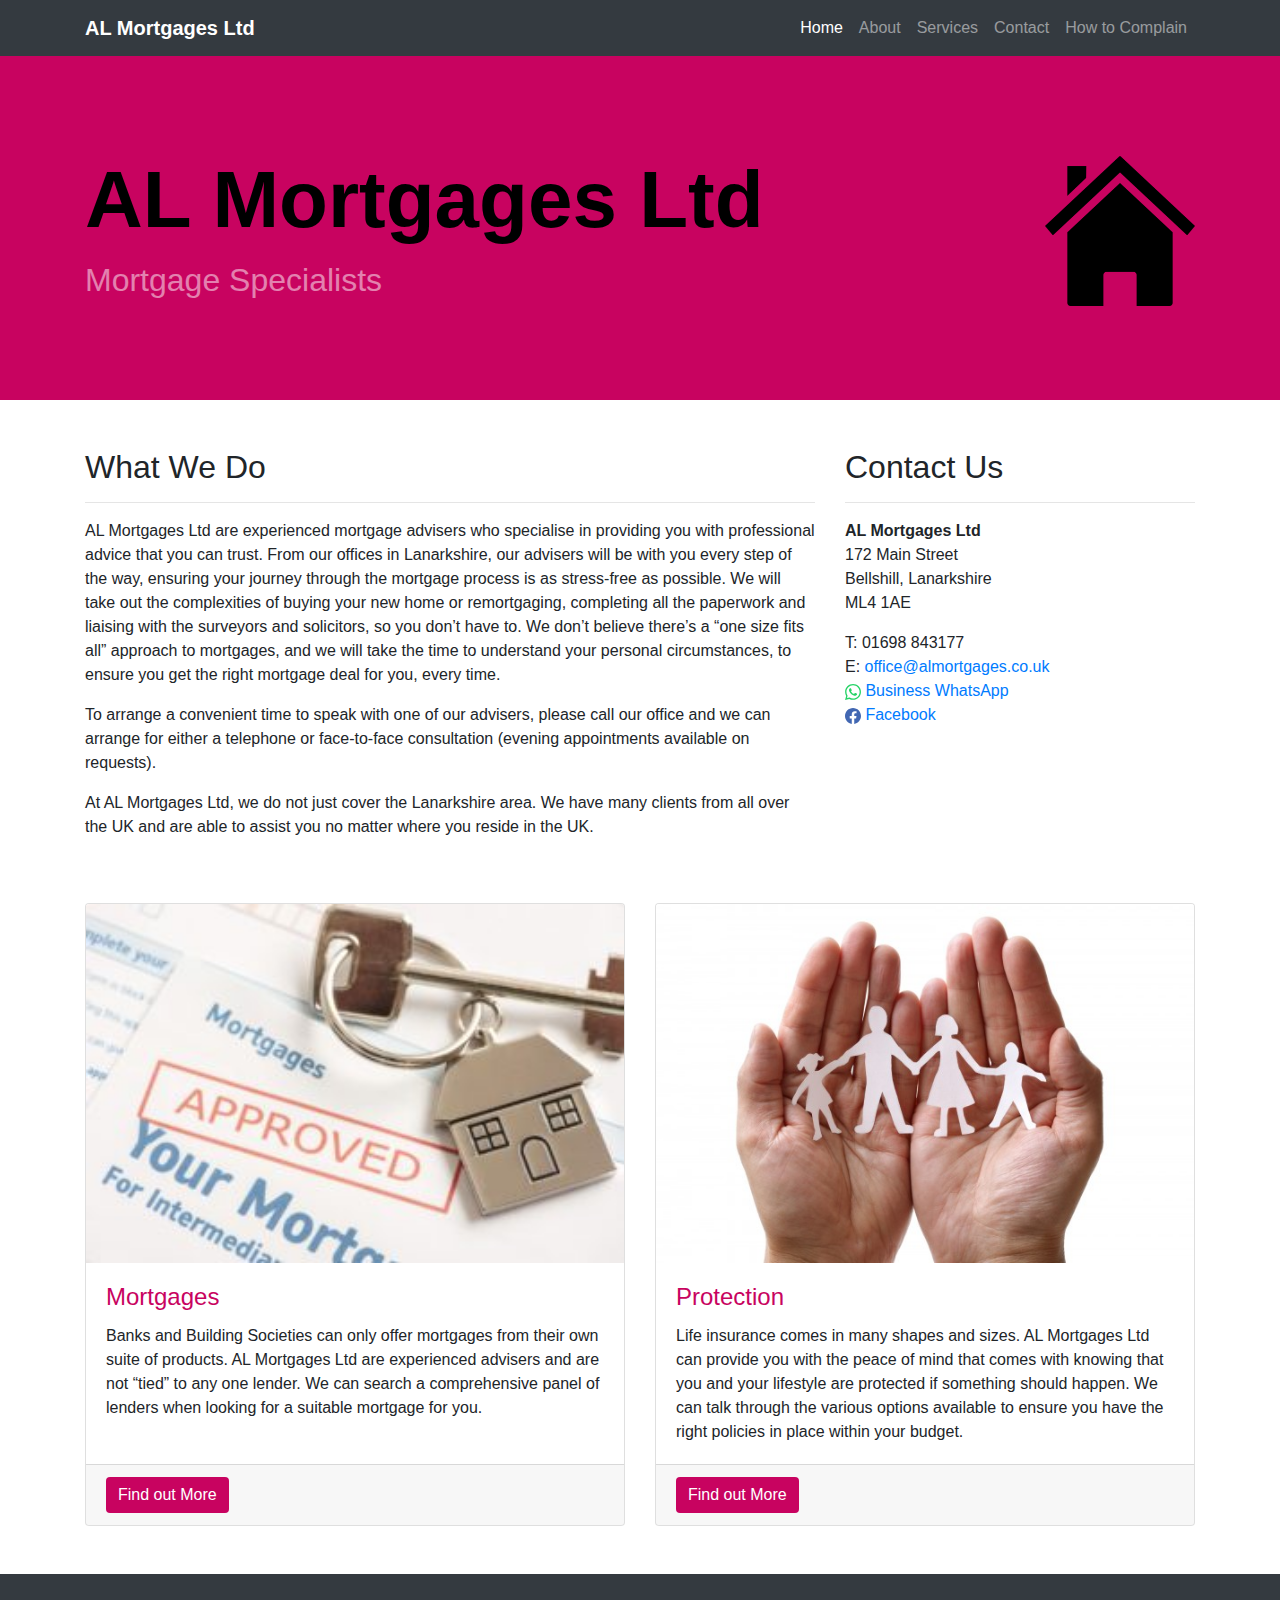
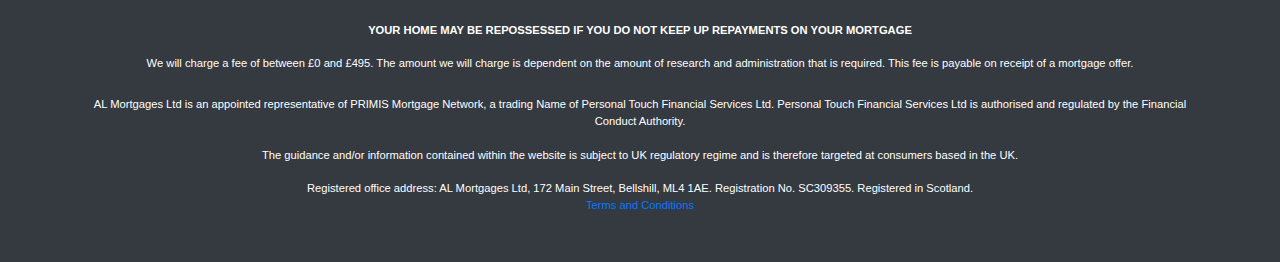
<file: index.html>
<!DOCTYPE html>
<html lang="en">

<head>

  <meta charset="utf-8">
  <meta name="viewport" content="width=device-width, initial-scale=1, shrink-to-fit=no">
  <meta name="description" content="">
  <meta name="author" content="">

  <title>AL Mortgages Ltd</title>
  <link rel="icon" href="img/icon.png">

  <!-- Bootstrap core CSS -->
  <link href="vendor/bootstrap/css/bootstrap.min.css" rel="stylesheet">

  <!-- Custom styles for this template -->
  <link href="css/business-frontpage.css" rel="stylesheet">

</head>

<body>

  <!-- Navigation -->
  <nav class="navbar navbar-expand-lg navbar-dark bg-dark fixed-top">
    <div class="container">
      <a class="navbar-brand" href="#"><strong>AL Mortgages Ltd</strong></a>
      <button class="navbar-toggler" type="button" data-toggle="collapse" data-target="#navbarResponsive" aria-controls="navbarResponsive" aria-expanded="false" aria-label="Toggle navigation">
        <span class="navbar-toggler-icon"></span>
      </button>
      <div class="collapse navbar-collapse" id="navbarResponsive">
        <ul class="navbar-nav ml-auto">
          <li class="nav-item active">
            <a class="nav-link" href="index.html">Home
              <span class="sr-only">(current)</span>
            </a>
          </li>
          <li class="nav-item">
            <a class="nav-link" href="about.html">About</a>
          </li>
          <li class="nav-item">
            <a class="nav-link" href="services.html">Services</a>
          </li>
          <li class="nav-item">
            <a class="nav-link" href="contact.html">Contact</a>
          </li>
          <li class="nav-item">
            <a class="nav-link" href="complaints.html">How to Complain</a>
          </li>
        </ul>
      </div>
    </div>
  </nav>

  <!-- Header -->
  
  <header class="topbox py-5 mb-5">
    <div class="container h-100">
      <div class="row h-100 align-items-center">
        <div class="col-lg-12">
          <h1 class="headerText text-white mt-5 mb-2"><strong>AL Mortgages Ltd</strong></h1><img style="width:150px;height:150px;float:right;display:inline-block;margin-top:-9%;" src="img/house.png">
          <p class="mb-5 text-white-50 sloganText">Mortgage Specialists</p>
        </div>
      </div>
    </div>
  </header>

  <!-- Page Content -->
  <div class="container">

    <div class="row">
      <div class="col-md-8 mb-5">
        <h2>What We Do</h2>
        <hr>
<p>AL Mortgages Ltd  are experienced mortgage advisers who specialise in providing you with professional advice that you can trust.  From our offices in Lanarkshire, our advisers will be with you every step of the way, ensuring your journey through the mortgage process is as stress-free as possible.   We will take out the complexities of buying your new home or remortgaging, completing all the paperwork and liaising with the surveyors and solicitors, so you don’t have to. We don’t believe there’s a “one size fits all” approach to mortgages, and we will take the time to understand your personal circumstances, to ensure you get the right mortgage deal for you, every time.</p>  

<p>To arrange a convenient time to speak with one of our advisers, please call our office and we can arrange for either a telephone or face-to-face consultation (evening appointments available on requests).</p>
<p>At AL Mortgages Ltd, we do not just cover the Lanarkshire area. We have many clients from all over the UK and are able to assist you no matter where you reside in the UK.</p>
      </div>
      <div class="col-md-4 mb-5">
        <h2>Contact Us</h2>
        <hr>
        <address>
          <strong>AL Mortgages Ltd</strong>
          <br>172 Main Street
          <br>Bellshill, Lanarkshire
		  <br>ML4 1AE
          <br>
        </address>
        <address>
          T:
          01698 843177
          <br>
          E:
          <a href="mailto:office@almortgages.co.uk">office@almortgages.co.uk</a>
          <br>
          <img src="whatsapp.svg" style="width:16px;"><a href="https://wa.me/message/6PUO74LZXXDQF1"> Business WhatsApp</a>
          <br>
          <img src="facebook.svg" style="width:16px;"><a href="https://www.facebook.com/ALMortgagesLtd/"> Facebook</a>
        </address>
      </div>
    </div>
    <!-- /.row -->

    <div class="row">
      <div class="col-md-6 mb-5">
        <div class="card h-100">
          <img class="card-img-top" src="img/mortgage.jpeg" alt="">
          <div class="card-body">
            <h4 class="card-title">Mortgages</h4>
            <p class="card-text">Banks and Building Societies can only offer mortgages from their own suite of products. AL Mortgages Ltd are experienced advisers and are not “tied” to any one lender. We can search a comprehensive panel of lenders when looking for a suitable mortgage for you.</p>
          </div>
          <div class="card-footer">
            <a href="services.html#mortgage" class="btn btn-primary">Find out More</a>
          </div>
        </div>
      </div>
      <div class="col-md-6 mb-5">
        <div class="card h-100">
          <img class="card-img-top" src="img/protection.jpg" alt="">
          <div class="card-body">
            <h4 class="card-title">Protection</h4>
            <p class="card-text">
			Life insurance comes in many shapes and sizes. AL Mortgages Ltd can provide you with the peace of mind that comes with knowing that you and your lifestyle are protected if something should happen.
			We can talk through the various options available to ensure you have the right policies in place within your budget.</p>
          </div>
          <div class="card-footer">
            <a href="services.html#protection" class="btn btn-primary">Find out More</a>
          </div>
        </div>
      </div>
    </div>
    <!-- /.row -->

  </div>
  <!-- /.container -->

  <!-- Footer -->
  <footer class="py-5 bg-dark">
    <div class="container">
      <!--<p class="m-0 text-center text-white">Copyright &copy; AL Mortgages Ltd 2019</p>-->
	  <p class="m-0 text-center text-white bottomText"><strong>YOUR HOME MAY BE REPOSSESSED IF YOU DO NOT KEEP UP REPAYMENTS ON YOUR MORTGAGE</strong><br>
<br>
We will charge a fee of between £0 and £495. The amount we will charge is dependent on the amount of research and administration that is required. This fee is payable on receipt of a mortgage offer.
<br></p>

<br>

	  <p class="m-0 text-center text-white bottomText">AL Mortgages Ltd is an appointed representative of PRIMIS Mortgage Network, a trading Name of Personal Touch Financial Services Ltd.  Personal Touch Financial Services Ltd is authorised and regulated by the Financial Conduct Authority.<br>
      <br>
      The guidance and/or information contained within the website is subject to UK regulatory regime and is therefore targeted at consumers based in the UK.
      <br><br>
      Registered office address: AL Mortgages Ltd, 172 Main Street, Bellshill, ML4 1AE.  Registration No. SC309355. Registered in Scotland.
<br>
<a href="termsConditions.pdf">Terms and Conditions</a></p>
    </div>
    <!-- /.container -->
  </footer>

  <!-- Bootstrap core JavaScript -->
  <script src="vendor/jquery/jquery.min.js"></script>
  <script src="vendor/bootstrap/js/bootstrap.bundle.min.js"></script>

</body>

</html>
</file>
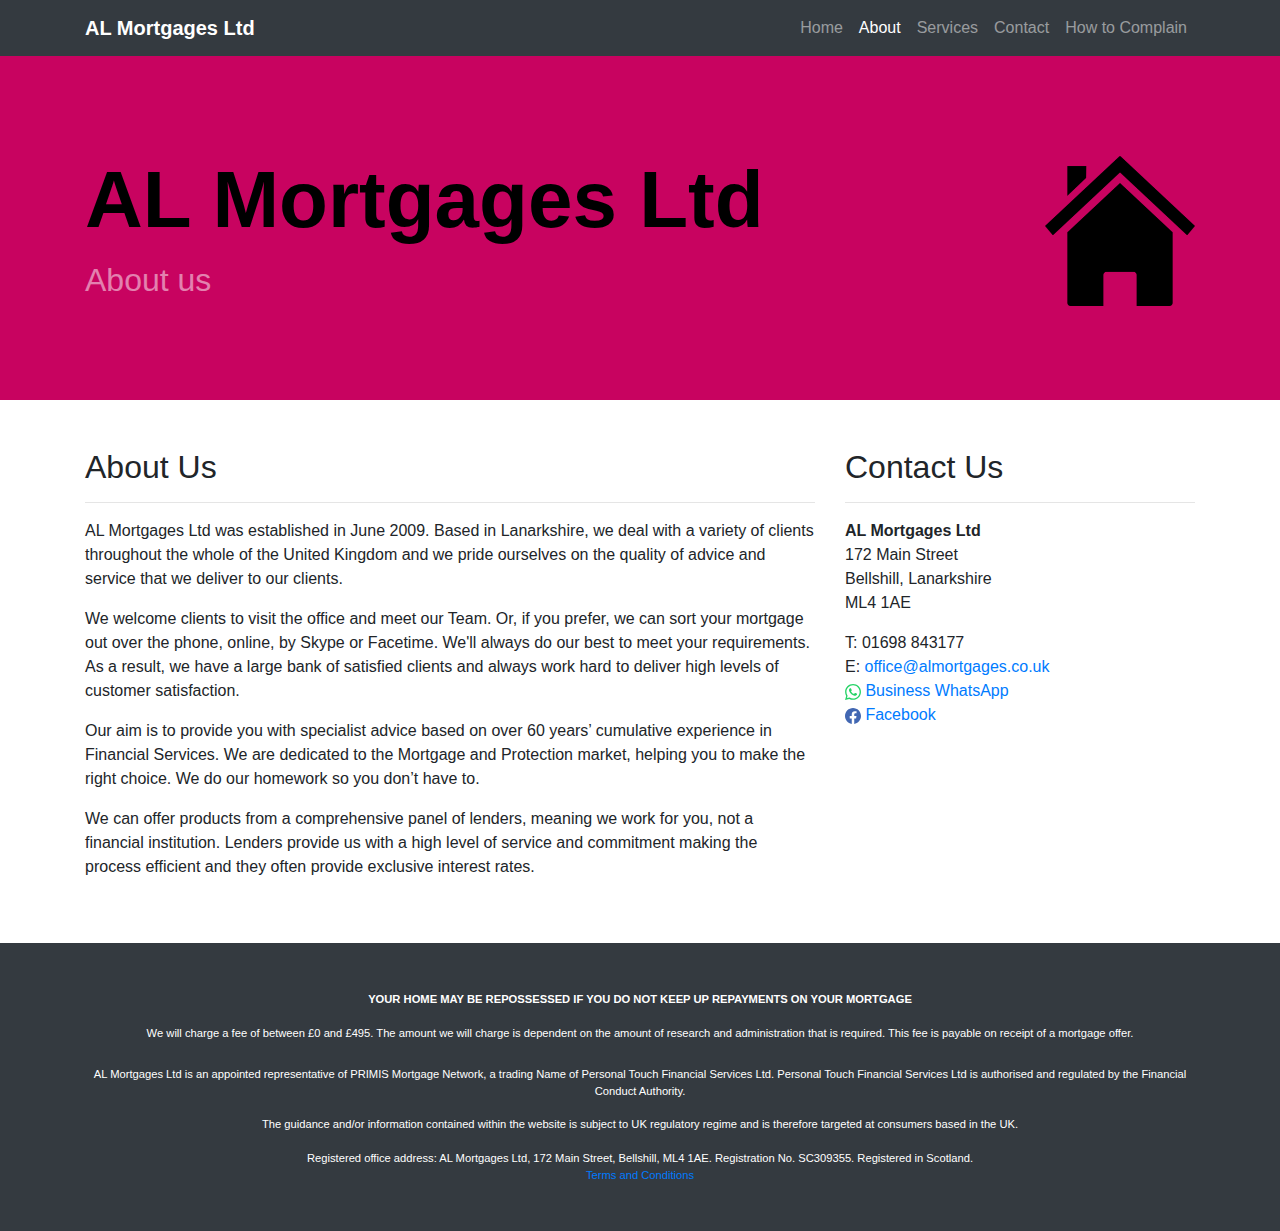
<file: about.html>
<!DOCTYPE html>
<html lang="en">

<head>

  <meta charset="utf-8">
  <meta name="viewport" content="width=device-width, initial-scale=1, shrink-to-fit=no">
  <meta name="description" content="">
  <meta name="author" content="">

  <title>About</title>
  <link rel="icon" href="img/icon.png">

  <!-- Bootstrap core CSS -->
  <link href="vendor/bootstrap/css/bootstrap.min.css" rel="stylesheet">

  <!-- Custom styles for this template -->
  <link href="css/business-frontpage.css" rel="stylesheet">

</head>

<body>

  <!-- Navigation -->
  <nav class="navbar navbar-expand-lg navbar-dark bg-dark fixed-top">
    <div class="container">
      <a class="navbar-brand" href="#"><strong>AL Mortgages Ltd</strong></a>
      <button class="navbar-toggler" type="button" data-toggle="collapse" data-target="#navbarResponsive" aria-controls="navbarResponsive" aria-expanded="false" aria-label="Toggle navigation">
        <span class="navbar-toggler-icon"></span>
      </button>
      <div class="collapse navbar-collapse" id="navbarResponsive">
        <ul class="navbar-nav ml-auto">
          <li class="nav-item">
            <a class="nav-link" href="index.html">Home
              <span class="sr-only">(current)</span>
            </a>
          </li>
          <li class="nav-item active">
            <a class="nav-link" href="about.html">About</a>
          </li>
          <li class="nav-item">
            <a class="nav-link" href="services.html">Services</a>
          </li>
          <li class="nav-item">
            <a class="nav-link" href="contact.html">Contact</a>
          </li>
          <li class="nav-item">
            <a class="nav-link" href="complaints.html">How to Complain</a>
          </li>
        </ul>
      </div>
    </div>
  </nav>

  <!-- Header -->
  
  <header class="topbox py-5 mb-5">
    <div class="container h-100">
      <div class="row h-100 align-items-center">
        <div class="col-lg-12">
          <h1 class="headerText text-white mt-5 mb-2"><strong>AL Mortgages Ltd</strong></h1><img style="width:150px;height:150px;float:right;display:inline-block;margin-top:-9%;" src="img/house.png">
          <p class="mb-5 text-white-50 sloganText">About us</p>
        </div>
      </div>
    </div>
  </header>

  <!-- Page Content -->
  <div class="container">

    <div class="row">
      <div class="col-md-8 mb-5">
        <h2>About Us</h2>
        <hr>
        <p>AL Mortgages Ltd was established in June 2009.  Based in Lanarkshire, we deal with a variety of clients throughout the whole of the United Kingdom and we pride ourselves on the quality of advice and service that we deliver to our clients.</p>
		
		<p>We welcome clients to visit the office and meet our Team.  Or, if you prefer, we can sort your mortgage out over the phone, online, by Skype or Facetime. We'll always do our best to meet your requirements.  As a result, we have a large bank of satisfied clients and always work hard to deliver high levels of customer satisfaction.</p>
		
		<p>Our aim is to provide you with specialist advice based on over 60 years’ cumulative experience in Financial Services.  We are dedicated to the Mortgage and Protection market, helping you to make the right choice.  We do our homework so you don’t have to.</p>
		
		<p>We can offer products from a comprehensive panel of lenders, meaning we work for you, not a financial institution.  Lenders provide us with a high level of service and commitment making the process efficient and they often provide exclusive interest rates.</p>
		
      </div>
      <div class="col-md-4 mb-5">
        <h2>Contact Us</h2>
        <hr>
        <address>
          <strong>AL Mortgages Ltd</strong>
          <br>172 Main Street
          <br>Bellshill, Lanarkshire
		  <br>ML4 1AE
          <br>
        </address>
        <address>
          T:
          01698 843177
          <br>
          E:
          <a href="mailto:office@almortgages.co.uk">office@almortgages.co.uk</a>
          <br>
          <img src="whatsapp.svg" style="width:16px;"><a href="https://wa.me/message/6PUO74LZXXDQF1"> Business WhatsApp</a>
          <br>
          <img src="facebook.svg" style="width:16px;"><a href="https://www.facebook.com/ALMortgagesLtd/"> Facebook</a>
        </address>
      </div>
    </div>
    <!-- /.row -->

  </div>
  <!-- /.container -->

  <!-- Footer -->
  <footer class="py-5 bg-dark">
    <div class="container">
      <!--<p class="m-0 text-center text-white">Copyright &copy; AL Mortgages Ltd 2019</p>-->
	  <p class="m-0 text-center text-white bottomText"><strong>YOUR HOME MAY BE REPOSSESSED IF YOU DO NOT KEEP UP REPAYMENTS ON YOUR MORTGAGE</strong><br>
<br>
We will charge a fee of between £0 and £495. The amount we will charge is dependent on the amount of research and administration that is required. This fee is payable on receipt of a mortgage offer.
<br></p>

<br>

	  <p class="m-0 text-center text-white bottomText">AL Mortgages Ltd is an appointed representative of PRIMIS Mortgage Network, a trading Name of Personal Touch Financial Services Ltd.  Personal Touch Financial Services Ltd is authorised and regulated by the Financial Conduct Authority.<br>
      <br>
      The guidance and/or information contained within the website is subject to UK regulatory regime and is therefore targeted at consumers based in the UK.
      <br><br>
      Registered office address: AL Mortgages Ltd, 172 Main Street, Bellshill, ML4 1AE.  Registration No. SC309355. Registered in Scotland.
<br>
<a href="termsConditions.pdf">Terms and Conditions</a></p>
    </div>
    <!-- /.container -->
  </footer>

  <!-- Bootstrap core JavaScript -->
  <script src="vendor/jquery/jquery.min.js"></script>
  <script src="vendor/bootstrap/js/bootstrap.bundle.min.js"></script>

</body>

</html>
</file>
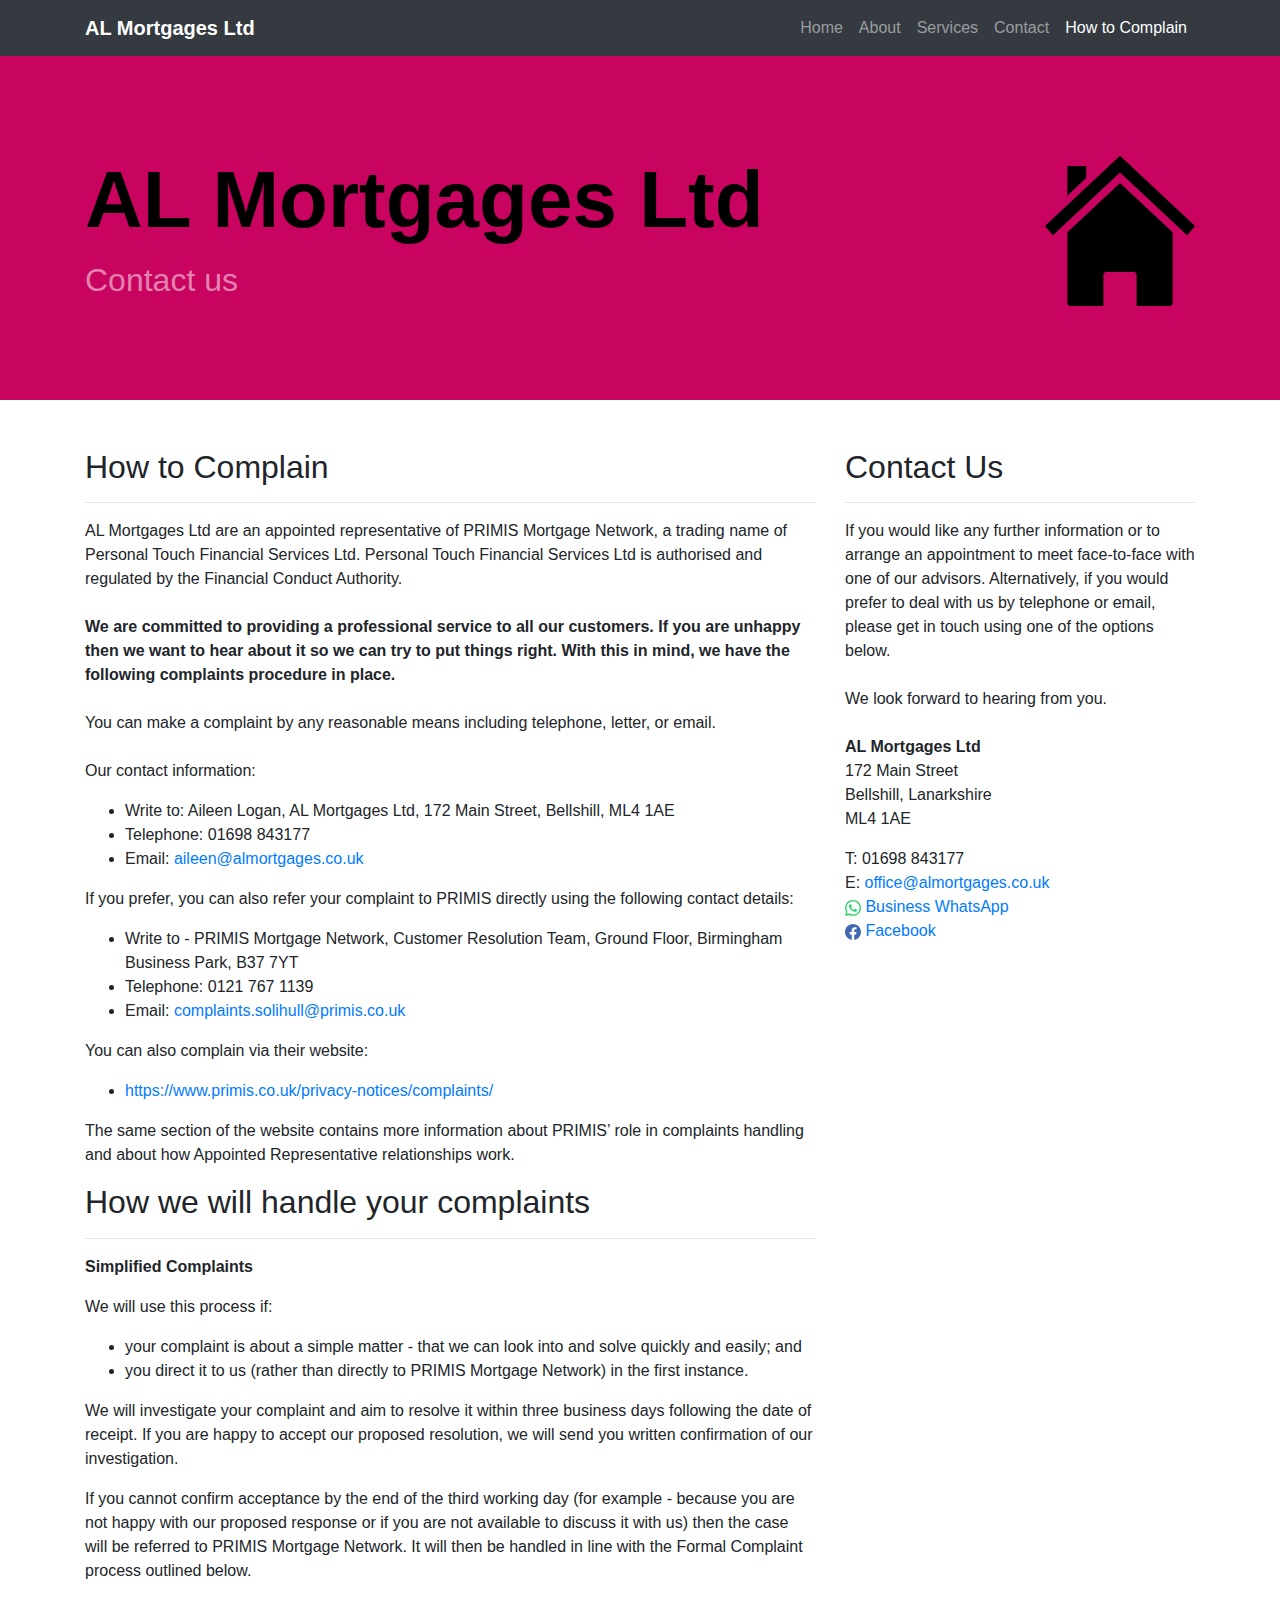
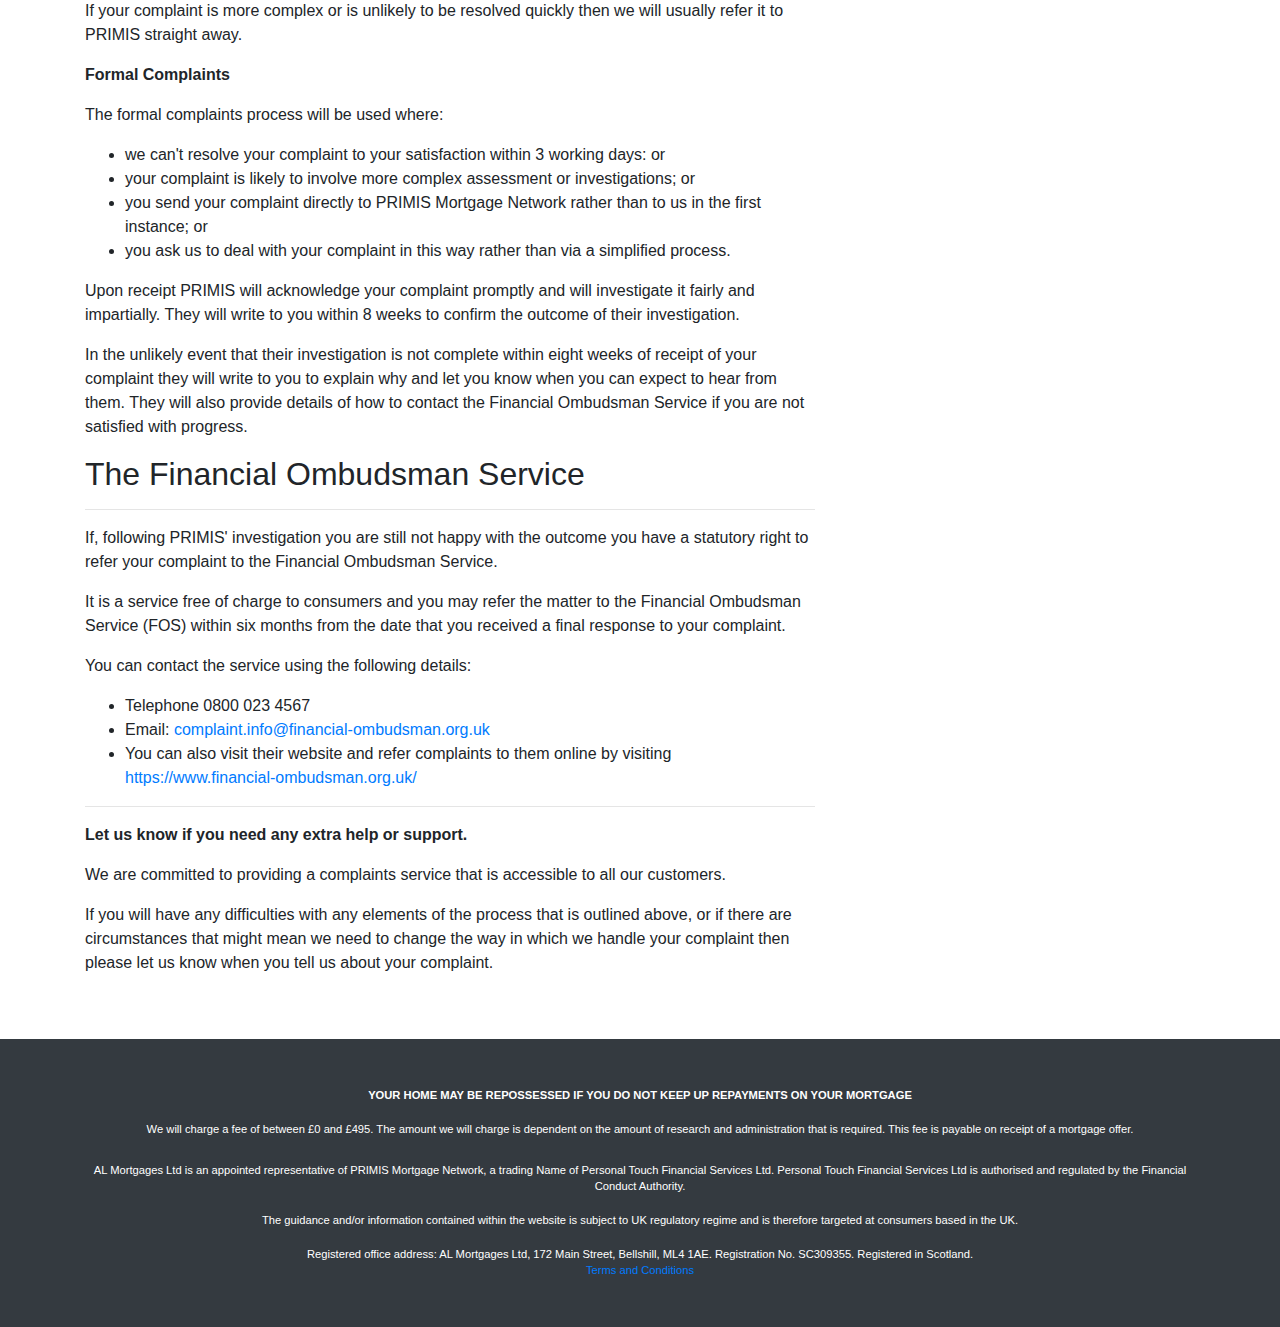
<file: complaints.html>
<!DOCTYPE html>
<html lang="en">

<head>

  <meta charset="utf-8">
  <meta name="viewport" content="width=device-width, initial-scale=1, shrink-to-fit=no">
  <meta name="description" content="">
  <meta name="author" content="">

  <title>Complaints</title>
  <link rel="icon" href="img/icon.png">
	
  <!-- Bootstrap core CSS -->
  <link href="vendor/bootstrap/css/bootstrap.min.css" rel="stylesheet">

  <!-- Custom styles for this template -->
  <link href="css/business-frontpage.css" rel="stylesheet">

</head>

<body>

  <!-- Navigation -->
  <nav class="navbar navbar-expand-lg navbar-dark bg-dark fixed-top">
    <div class="container">
      <a class="navbar-brand" href="#"><strong>AL Mortgages Ltd</strong></a>
      <button class="navbar-toggler" type="button" data-toggle="collapse" data-target="#navbarResponsive" aria-controls="navbarResponsive" aria-expanded="false" aria-label="Toggle navigation">
        <span class="navbar-toggler-icon"></span>
      </button>
      <div class="collapse navbar-collapse" id="navbarResponsive">
        <ul class="navbar-nav ml-auto">
          <li class="nav-item">
            <a class="nav-link" href="index.html">Home
              <span class="sr-only">(current)</span>
            </a>
          </li>
          <li class="nav-item">
            <a class="nav-link" href="about.html">About</a>
          </li>
          <li class="nav-item">
            <a class="nav-link" href="services.html">Services</a>
          </li>
          <li class="nav-item">
            <a class="nav-link" href="contact.html">Contact</a>
          </li>
          <li class="nav-item active">
            <a class="nav-link" href="complaints.html">How to Complain</a>
          </li>
        </ul>
      </div>
    </div>
  </nav>

  <!-- Header -->
  
  <header class="topbox py-5 mb-5">
    <div class="container h-100">
      <div class="row h-100 align-items-center">
        <div class="col-lg-12">
          <h1 class="headerText text-white mt-5 mb-2"><strong>AL Mortgages Ltd</strong></h1><img style="width:150px;height:150px;float:right;display:inline-block;margin-top:-9%;" src="img/house.png">
          <p class="mb-5 text-white-50 sloganText">Contact us</p>
        </div>
      </div>
    </div>
  </header>

  <!-- Page Content -->
  <div class="container">

    <div class="row">
      <div class="col-md-8 mb-5">
        <h2>How to Complain</h2>
        <hr>
        AL Mortgages Ltd are an appointed representative of PRIMIS Mortgage Network, a trading name of Personal Touch Financial Services Ltd.   Personal Touch Financial Services Ltd is authorised and regulated by the Financial Conduct Authority.<br><br>

        <strong>We are committed to providing a professional service to all our customers.  If you are unhappy then we want to hear about it so we can try to put things right. With this in mind, we have the following complaints procedure in place.</strong><br><br>
        You can make a complaint by any reasonable means including telephone, letter, or email.<br><br>

        <p>Our contact information:</p>
        <ul>
          <li>Write to: Aileen Logan, AL Mortgages Ltd, 172 Main Street, Bellshill, ML4 1AE</li>
          <li>Telephone: 01698 843177</li>
          <li>Email: <a href="mailto:aileen@almortgages.co.uk">aileen@almortgages.co.uk</a></li>
        </ul>
        <p>If you prefer, you can also refer your complaint to PRIMIS directly using the following contact details:</p>
        <ul>
          <li>Write to - PRIMIS Mortgage Network, Customer Resolution Team, Ground Floor, Birmingham Business Park, B37 7YT</li>
          <li>Telephone: 0121 767 1139</li>
          <li>Email: <a href="mailto:complaints.solihull@primis.co.uk">complaints.solihull@primis.co.uk</a></li>
        </ul>
        <p>You can also complain via their website:</p>
        <ul>
          <li><a href="https://www.primis.co.uk/privacy-notices/complaints/">https://www.primis.co.uk/privacy-notices/complaints/</a></li>
        </ul>
        <p>The same section of the website contains more information about PRIMIS’ role in complaints handling and about how Appointed Representative relationships work.</p>

        <h2>How we will handle your complaints</h2>
        <hr>
        <p><strong>Simplified Complaints</strong></p>
        <p>We will use this process if:</p>
        <ul>
          <li>your complaint is about a simple matter - that we can look into and solve quickly and easily; and</li>
          <li>you direct it to us (rather than directly to PRIMIS Mortgage Network) in the first instance.</li>
        </ul>
        <p>We will investigate your complaint and aim to resolve it within three business days following the date of receipt. If you are happy to accept our proposed resolution, we will send you written confirmation of our investigation.</p>
        <p>If you cannot confirm acceptance by the end of the third working day (for example - because you are not happy with our proposed response or if you are not available to discuss it with us) then the case will be referred to PRIMIS Mortgage Network. It will then be handled in line with the Formal Complaint process outlined below.</p>
        <p>If your complaint is more complex or is unlikely to be resolved quickly then we will usually refer it to PRIMIS straight away.</p>

        <p><strong>Formal Complaints</strong></p>
        <p>The formal complaints process will be used where:</p>
        <ul>
          <li>we can't resolve your complaint to your satisfaction within 3 working days: or</li>
          <li>your complaint is likely to involve more complex assessment or investigations; or</li>
          <li>you send your complaint directly to PRIMIS Mortgage Network rather than to us in the first instance; or</li>
          <li>you ask us to deal with your complaint in this way rather than via a simplified process.</li>
        </ul>
        <p>Upon receipt PRIMIS will acknowledge your complaint promptly and will investigate it fairly and impartially. They will write to you within 8 weeks to confirm the outcome of their investigation.</p>
        <p>In the unlikely event that their investigation is not complete within eight weeks of receipt of your complaint they will write to you to explain why and let you know when you can expect to hear from them. They will also provide details of how to contact the Financial Ombudsman Service if you are not satisfied with progress.</p>
        <h2>The Financial Ombudsman Service</h2>
        <hr>
        <p>If, following PRIMIS' investigation you are still not happy with the outcome you have a statutory right to refer your complaint to the Financial Ombudsman Service.</p>
        <p>It is a service free of charge to consumers and you may refer the matter to the Financial Ombudsman Service (FOS) within six months from the date that you received a final response to your complaint.</p>
        <p>You can contact the service using the following details:</p>
        <ul>
          <li>Telephone 0800 023 4567</li>
          <li>Email: <a href="mailto:complaint.info@financial-ombudsman.org.uk">complaint.info@financial-ombudsman.org.uk</a></li>
          <li>You can also visit their website and refer complaints to them online by visiting <a href="https://www.financial-ombudsman.org.uk/">https://www.financial-ombudsman.org.uk/</a></li>
        </ul>

        <hr>
        <p><strong>Let us know if you need any extra help or support.</strong></p>
        <p>We are committed to providing a complaints service that is accessible to all our customers.</p>
        <p>If you will have any difficulties with any elements of the process that is outlined above, or if there are circumstances that might mean we need to change the way in which we handle your complaint then please let us know when you tell us about your complaint.</p>
      </div>


      <div class="col-md-4 mb-5">
        <h2>Contact Us</h2>
        <hr>
		
		If you would like any further information or to arrange an appointment to meet face-to-face with one of our advisors. Alternatively, if you would prefer to deal with us by telephone or email, please get in touch using one of the options below.<br><br>
		We look forward to hearing from you.
		
		<br><br>
		
        <address>
          <strong>AL Mortgages Ltd</strong>
          <br>172 Main Street
          <br>Bellshill, Lanarkshire
		  <br>ML4 1AE
          <br>
        </address>
        <address>
          T:
          01698 843177
          <br>
          E:
          <a href="mailto:office@almortgages.co.uk">office@almortgages.co.uk</a>
          <br>
          <img src="whatsapp.svg" style="width:16px;"><a href="https://wa.me/message/6PUO74LZXXDQF1"> Business WhatsApp</a>
          <br>
          <img src="facebook.svg" style="width:16px;"><a href="https://www.facebook.com/ALMortgagesLtd/"> Facebook</a>
        </address>
      </div>
    </div>
    <!-- /.row -->

  </div>
  <!-- /.container -->

  <!-- Footer -->
  <footer class="py-5 bg-dark">
    <div class="container">
      <!--<p class="m-0 text-center text-white">Copyright &copy; AL Mortgages Ltd 2019</p>-->
	  <p class="m-0 text-center text-white bottomText"><strong>YOUR HOME MAY BE REPOSSESSED IF YOU DO NOT KEEP UP REPAYMENTS ON YOUR MORTGAGE</strong><br>
<br>
We will charge a fee of between £0 and £495. The amount we will charge is dependent on the amount of research and administration that is required. This fee is payable on receipt of a mortgage offer.
<br></p>

<br>

	  <p class="m-0 text-center text-white bottomText">AL Mortgages Ltd is an appointed representative of PRIMIS Mortgage Network, a trading Name of Personal Touch Financial Services Ltd.  Personal Touch Financial Services Ltd is authorised and regulated by the Financial Conduct Authority.<br>
      <br>
      The guidance and/or information contained within the website is subject to UK regulatory regime and is therefore targeted at consumers based in the UK.
      <br><br>
      Registered office address: AL Mortgages Ltd, 172 Main Street, Bellshill, ML4 1AE.  Registration No. SC309355. Registered in Scotland.
<br>
<a href="termsConditions.pdf">Terms and Conditions</a></p>
    </div>
    <!-- /.container -->
  </footer>

  <!-- Bootstrap core JavaScript -->
  <script src="vendor/jquery/jquery.min.js"></script>
  <script src="vendor/bootstrap/js/bootstrap.bundle.min.js"></script>

</body>

</html>
</file>
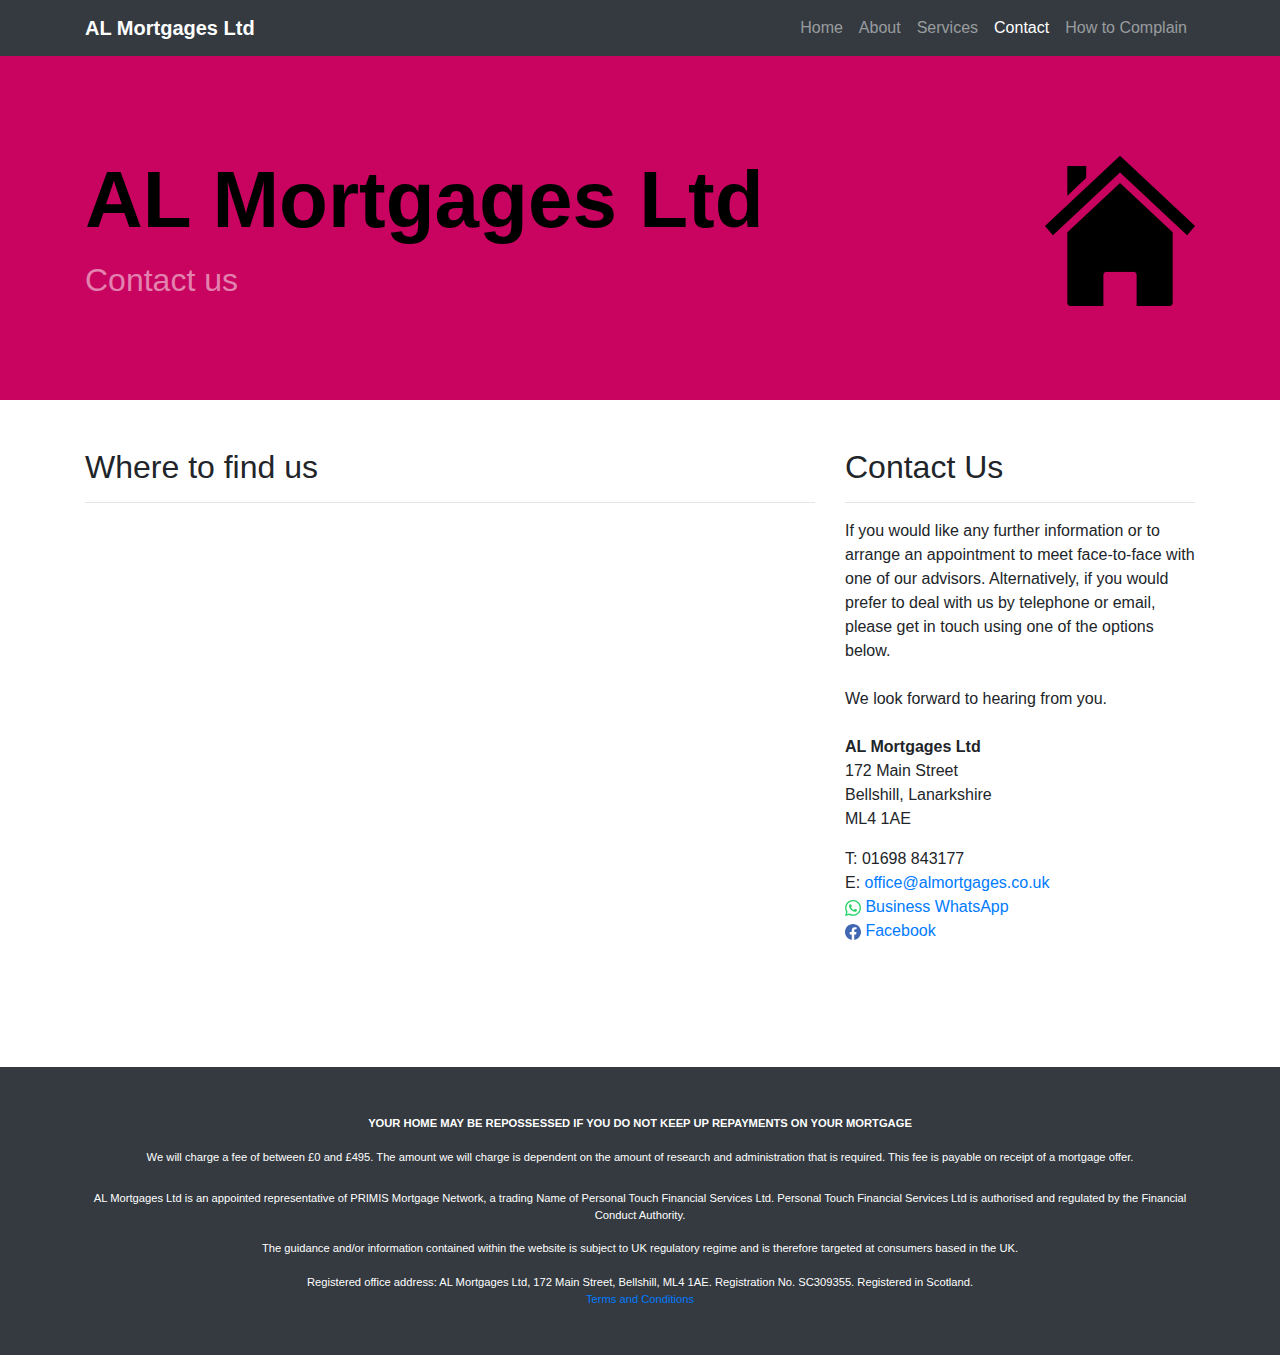
<file: contact.html>
<!DOCTYPE html>
<html lang="en">

<head>

  <meta charset="utf-8">
  <meta name="viewport" content="width=device-width, initial-scale=1, shrink-to-fit=no">
  <meta name="description" content="">
  <meta name="author" content="">

  <title>Contact</title>
  <link rel="icon" href="img/icon.png">
	
  <!-- Bootstrap core CSS -->
  <link href="vendor/bootstrap/css/bootstrap.min.css" rel="stylesheet">

  <!-- Custom styles for this template -->
  <link href="css/business-frontpage.css" rel="stylesheet">

</head>

<body>

  <!-- Navigation -->
  <nav class="navbar navbar-expand-lg navbar-dark bg-dark fixed-top">
    <div class="container">
      <a class="navbar-brand" href="#"><strong>AL Mortgages Ltd</strong></a>
      <button class="navbar-toggler" type="button" data-toggle="collapse" data-target="#navbarResponsive" aria-controls="navbarResponsive" aria-expanded="false" aria-label="Toggle navigation">
        <span class="navbar-toggler-icon"></span>
      </button>
      <div class="collapse navbar-collapse" id="navbarResponsive">
        <ul class="navbar-nav ml-auto">
          <li class="nav-item">
            <a class="nav-link" href="index.html">Home
              <span class="sr-only">(current)</span>
            </a>
          </li>
          <li class="nav-item">
            <a class="nav-link" href="about.html">About</a>
          </li>
          <li class="nav-item">
            <a class="nav-link" href="services.html">Services</a>
          </li>
          <li class="nav-item active">
            <a class="nav-link" href="contact.html">Contact</a>
          </li>
          <li class="nav-item">
            <a class="nav-link" href="complaints.html">How to Complain</a>
          </li>
        </ul>
      </div>
    </div>
  </nav>

  <!-- Header -->
  
  <header class="topbox py-5 mb-5">
    <div class="container h-100">
      <div class="row h-100 align-items-center">
        <div class="col-lg-12">
          <h1 class="headerText text-white mt-5 mb-2"><strong>AL Mortgages Ltd</strong></h1><img style="width:150px;height:150px;float:right;display:inline-block;margin-top:-9%;" src="img/house.png">
          <p class="mb-5 text-white-50 sloganText">Contact us</p>
        </div>
      </div>
    </div>
  </header>

  <!-- Page Content -->
  <div class="container">

    <div class="row">
      <div class="col-md-8 mb-5">
        <h2>Where to find us</h2>
        <hr>
        <div class="mapouter"><div class="gmap_canvas"><iframe width="600" height="500" id="gmap_canvas" src="https://maps.google.com/maps?q=172%20main%20street%20bellshill&t=&z=13&ie=UTF8&iwloc=&output=embed" frameborder="0" scrolling="no" marginheight="0" marginwidth="0"></iframe>Google Maps Generator by <a href="https://www.embedgooglemap.net">embedgooglemap.net</a></div><style>.mapouter{position:relative;text-align:right;height:500px;width:600px;}.gmap_canvas {overflow:hidden;background:none!important;height:500px;width:600px;}</style></div>
      </div>
      <div class="col-md-4 mb-5">
        <h2>Contact Us</h2>
        <hr>
		
		If you would like any further information or to arrange an appointment to meet face-to-face with one of our advisors. Alternatively, if you would prefer to deal with us by telephone or email, please get in touch using one of the options below.<br><br>
		We look forward to hearing from you.
		
		<br><br>
		
        <address>
          <strong>AL Mortgages Ltd</strong>
          <br>172 Main Street
          <br>Bellshill, Lanarkshire
		  <br>ML4 1AE
          <br>
        </address>
        <address>
          T:
          01698 843177
          <br>
          E:
          <a href="mailto:office@almortgages.co.uk">office@almortgages.co.uk</a>
          <br>
          <img src="whatsapp.svg" style="width:16px;"><a href="https://wa.me/message/6PUO74LZXXDQF1"> Business WhatsApp</a>
          <br>
          <img src="facebook.svg" style="width:16px;"><a href="https://www.facebook.com/ALMortgagesLtd/"> Facebook</a>
        </address>
      </div>
    </div>
    <!-- /.row -->

  </div>
  <!-- /.container -->

  <!-- Footer -->
  <footer class="py-5 bg-dark">
    <div class="container">
      <!--<p class="m-0 text-center text-white">Copyright &copy; AL Mortgages Ltd 2019</p>-->
	  <p class="m-0 text-center text-white bottomText"><strong>YOUR HOME MAY BE REPOSSESSED IF YOU DO NOT KEEP UP REPAYMENTS ON YOUR MORTGAGE</strong><br>
<br>
We will charge a fee of between £0 and £495. The amount we will charge is dependent on the amount of research and administration that is required. This fee is payable on receipt of a mortgage offer.
<br></p>

<br>

	  <p class="m-0 text-center text-white bottomText">AL Mortgages Ltd is an appointed representative of PRIMIS Mortgage Network, a trading Name of Personal Touch Financial Services Ltd.  Personal Touch Financial Services Ltd is authorised and regulated by the Financial Conduct Authority.<br>
      <br>
      The guidance and/or information contained within the website is subject to UK regulatory regime and is therefore targeted at consumers based in the UK.
      <br><br>
      Registered office address: AL Mortgages Ltd, 172 Main Street, Bellshill, ML4 1AE.  Registration No. SC309355. Registered in Scotland.
<br>
<a href="termsConditions.pdf">Terms and Conditions</a></p>
    </div>
    <!-- /.container -->
  </footer>

  <!-- Bootstrap core JavaScript -->
  <script src="vendor/jquery/jquery.min.js"></script>
  <script src="vendor/bootstrap/js/bootstrap.bundle.min.js"></script>

</body>

</html>
</file>
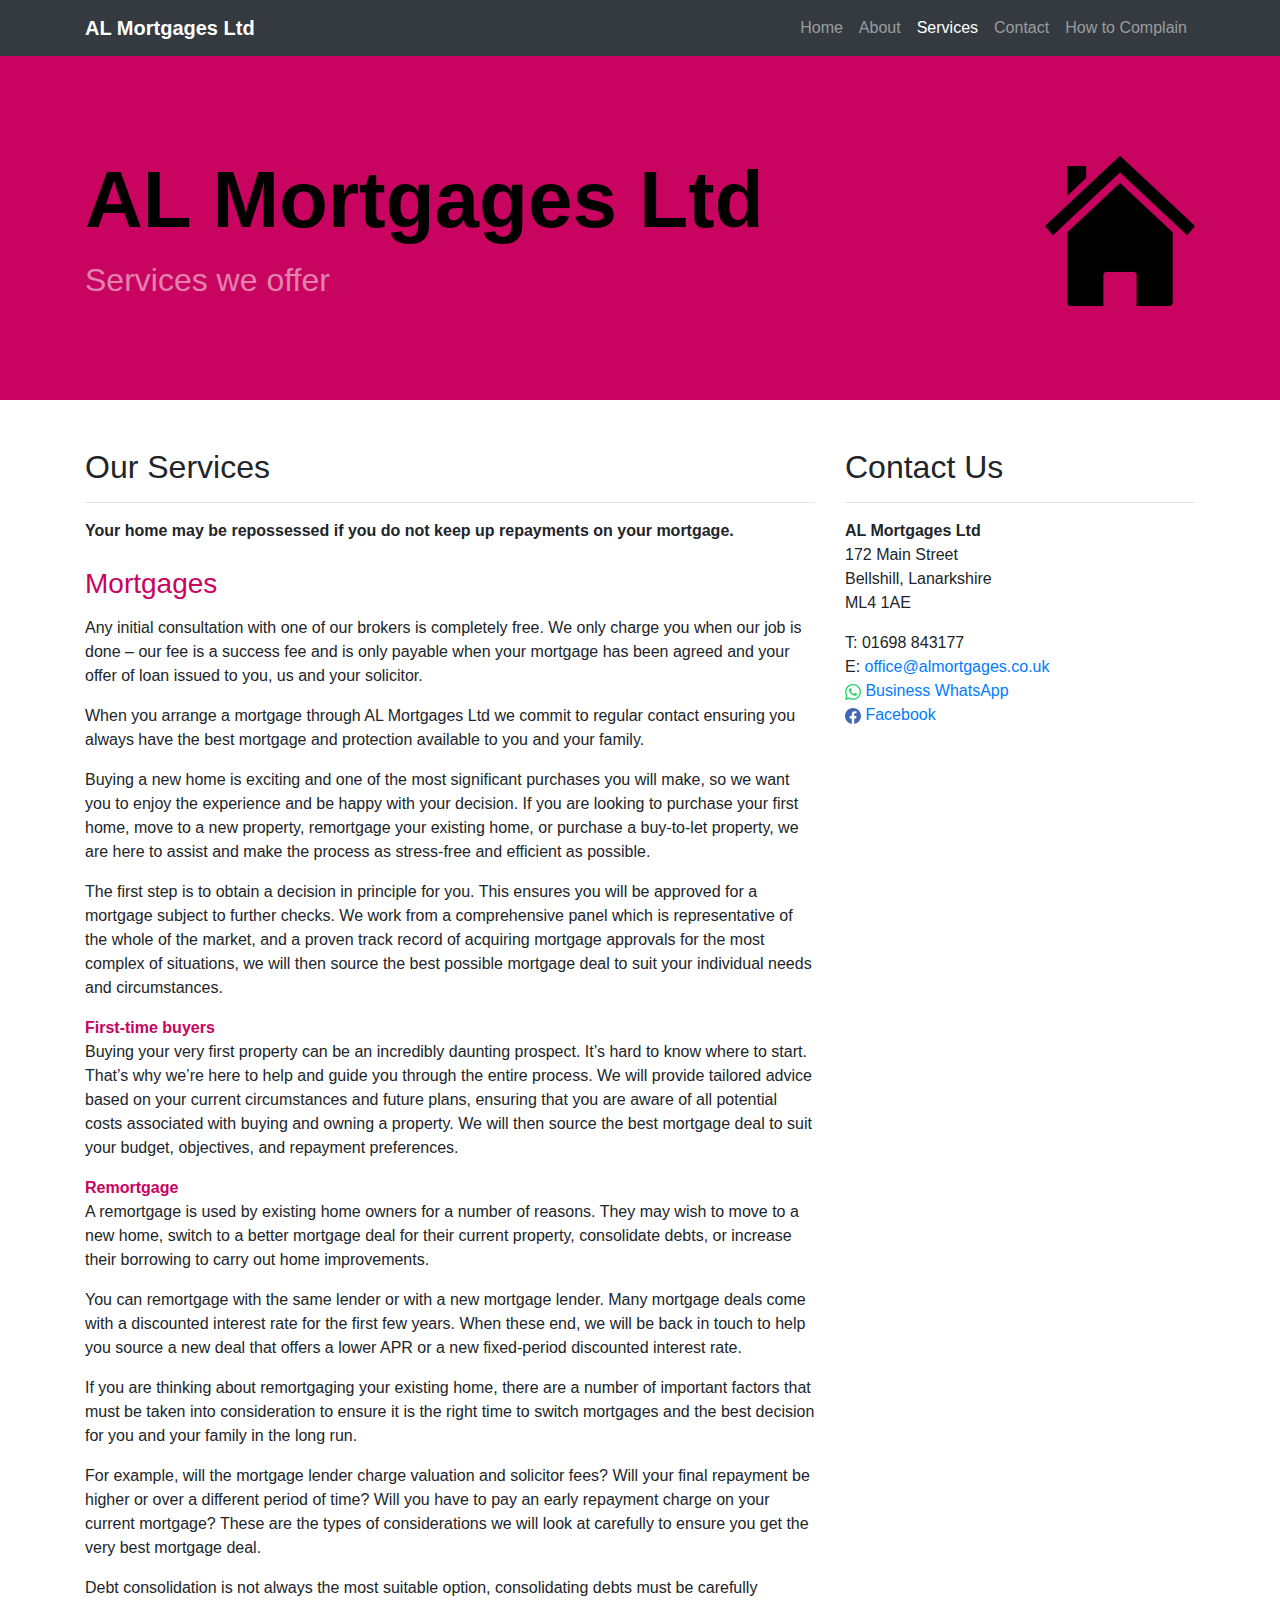
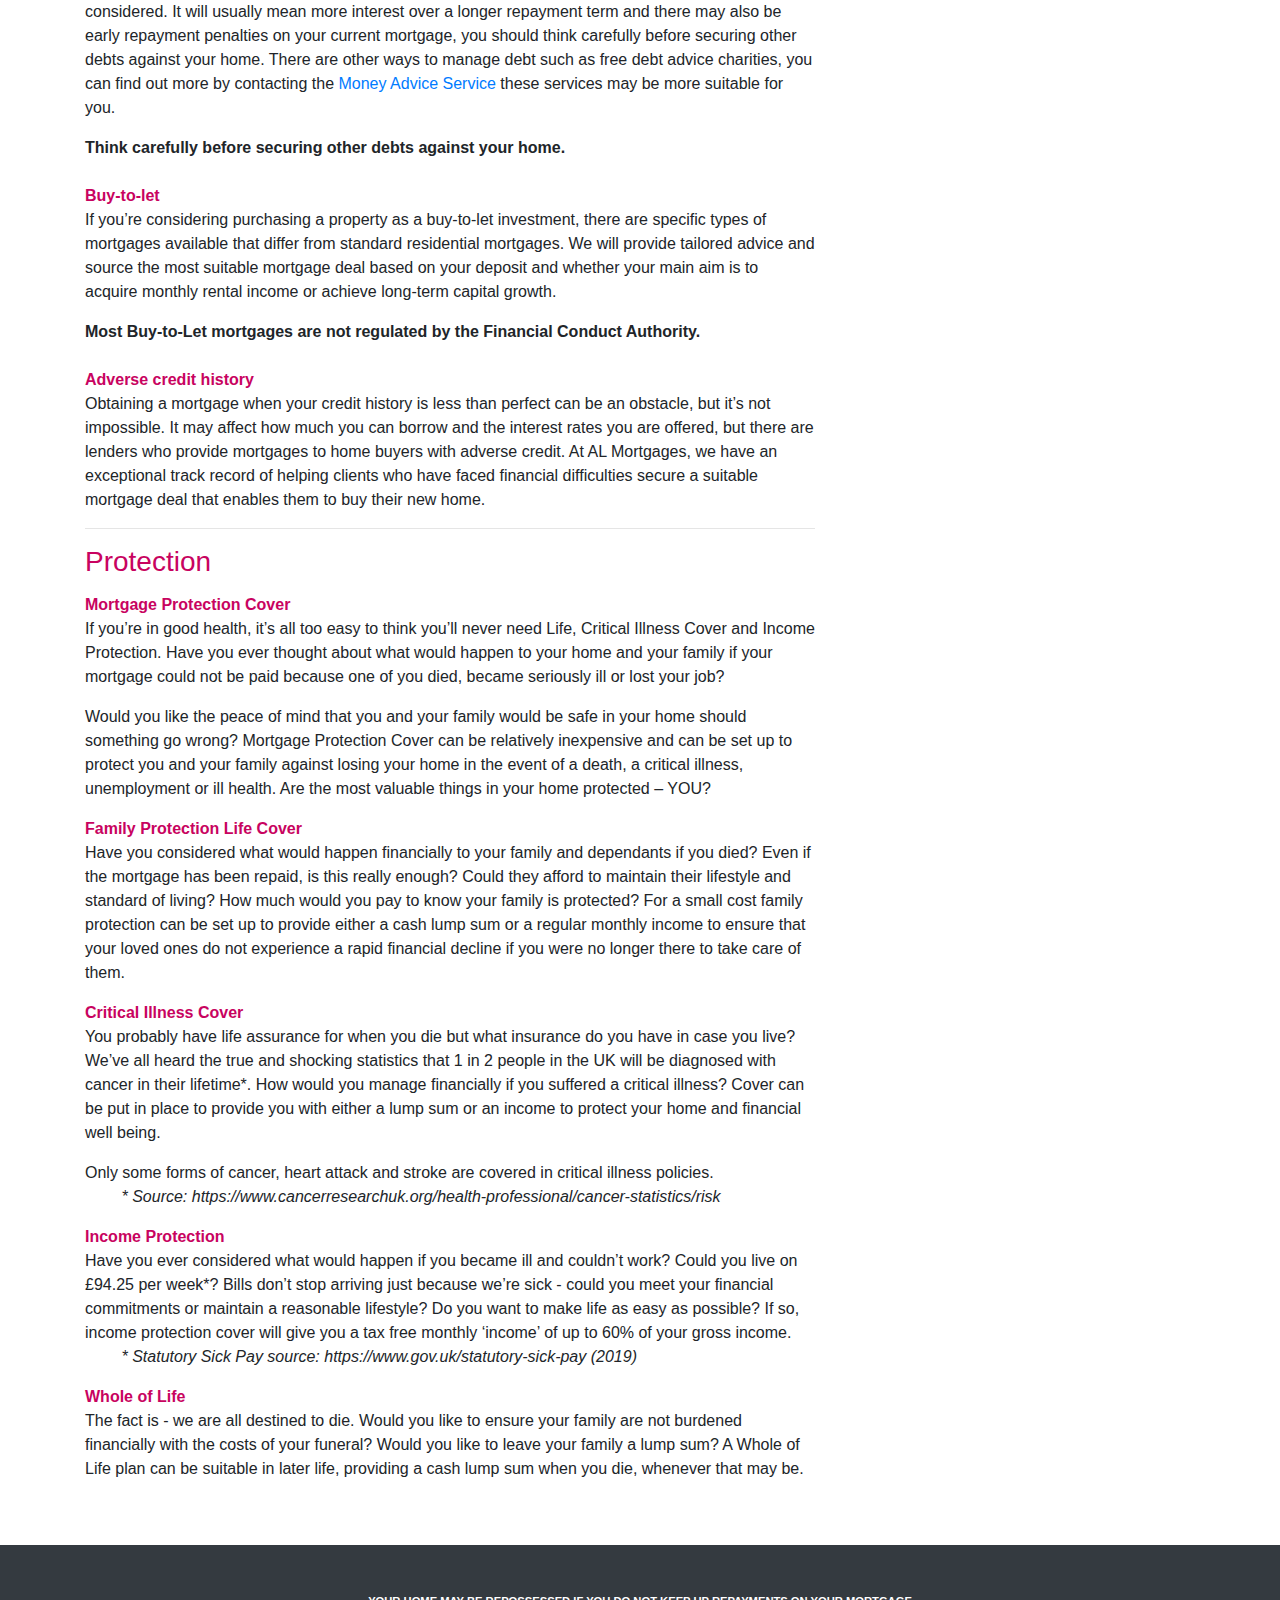
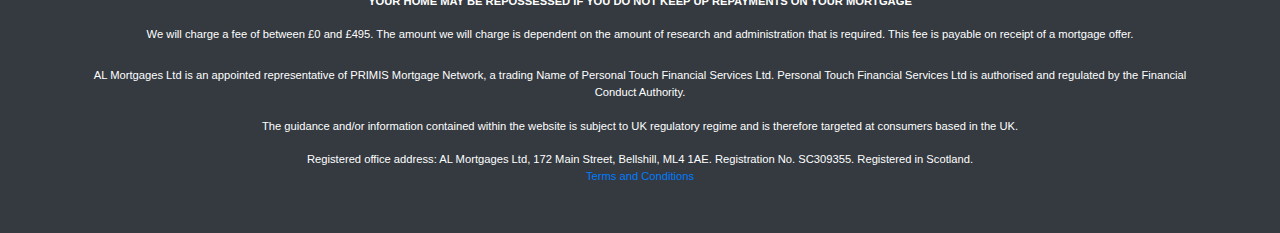
<file: services.html>
﻿<!DOCTYPE html>
<html lang="en">

<head>

  <meta charset="utf-8">
  <meta name="viewport" content="width=device-width, initial-scale=1, shrink-to-fit=no">
  <meta name="description" content="">
  <meta name="author" content="">

  <title>Services</title>
  <link rel="icon" href="img/icon.png">

  <!-- Bootstrap core CSS -->
  <link href="vendor/bootstrap/css/bootstrap.min.css" rel="stylesheet">

  <!-- Custom styles for this template -->
  <link href="css/business-frontpage.css" rel="stylesheet">

</head>

<body>

  <!-- Navigation -->
  <nav class="navbar navbar-expand-lg navbar-dark bg-dark fixed-top">
    <div class="container">
      <a class="navbar-brand" href="#"><strong>AL Mortgages Ltd</strong></a>
      <button class="navbar-toggler" type="button" data-toggle="collapse" data-target="#navbarResponsive" aria-controls="navbarResponsive" aria-expanded="false" aria-label="Toggle navigation">
        <span class="navbar-toggler-icon"></span>
      </button>
      <div class="collapse navbar-collapse" id="navbarResponsive">
        <ul class="navbar-nav ml-auto">
          <li class="nav-item">
            <a class="nav-link" href="index.html">Home
              <span class="sr-only">(current)</span>
            </a>
          </li>
          <li class="nav-item">
            <a class="nav-link" href="about.html">About</a>
          </li>
          <li class="nav-item active">
            <a class="nav-link" href="services.html">Services</a>
          </li>
          <li class="nav-item">
            <a class="nav-link" href="contact.html">Contact</a>
          </li>
          <li class="nav-item">
            <a class="nav-link" href="complaints.html">How to Complain</a>
          </li>
        </ul>
      </div>
    </div>
  </nav>

  <!-- Header -->
  
  <header class="topbox py-5 mb-5">
    <div class="container h-100">
      <div class="row h-100 align-items-center">
        <div class="col-lg-12">
          <h1 class="headerText text-white mt-5 mb-2"><strong>AL Mortgages Ltd</strong></h1><img style="width:150px;height:150px;float:right;display:inline-block;margin-top:-9%;" src="img/house.png">
          <p class="mb-5 text-white-50 sloganText">Services we offer</p>
        </div>
      </div>
    </div>
  </header>

  <!-- Page Content -->
  <div class="container">

    <div class="row">
      <div class="col-md-8 mb-5">
        <a id=mortgage><h2>Our Services</h2></a>
        <hr>
        <strong>Your home may be repossessed if you do not keep up repayments on your mortgage.</strong><br><br>
		<h3>Mortgages</h3>
		<p>Any initial consultation with one of our brokers is completely free. We only charge you when our job is done – our fee is a success fee and is only payable when your mortgage has been agreed and your offer of loan issued to you, us and your solicitor.</p>
		<p>
		When you arrange a mortgage through AL Mortgages Ltd we commit to regular contact ensuring you always have the best mortgage and protection available to you and your family.</p>
		
		<p>Buying a new home is exciting and one of the most significant purchases you will make, so we want you to enjoy the experience and be happy with your decision. If you are looking to purchase your first home, move to a new property, remortgage your existing home, or purchase a buy-to-let property, we are here to assist and make the process as stress-free and efficient as possible.</p>
		
		<p>The first step is to obtain a decision in principle for you. This ensures you will be approved for a mortgage subject to further checks. We work from a comprehensive panel which is representative of the whole of the market, and a proven track record of acquiring mortgage approvals for the most complex of situations, we will then source the best possible mortgage deal to suit your individual needs and circumstances.</p>
		
		<p><strong id=servicesTag>First-time buyers</strong><br>
		Buying your very first property can be an incredibly daunting prospect. It’s hard to know where to start. That’s why we’re here to help and guide you through the entire process. We will provide tailored advice based on your current circumstances and future plans, ensuring that you are aware of all potential costs associated with buying and owning a property. We will then source the best mortgage deal to suit your budget, objectives, and repayment preferences.</p>
		
		<p><strong id=servicesTag>Remortgage</strong><br>
      
		A remortgage is used by existing home owners for a number of reasons. They may wish to move to a new home, switch to a better mortgage deal for their current property, consolidate debts, or increase their borrowing to carry out home improvements.</p>
		
		<p>You can remortgage with the same lender or with a new mortgage lender. Many mortgage deals come with a discounted interest rate for the first few years. When these end, we will be back in touch to help you source a new deal that offers a lower APR or a new fixed-period discounted interest rate.</p>
		
		<p>If you are thinking about remortgaging your existing home, there are a number of important factors that must be taken into consideration to ensure it is the right time to switch mortgages and the best decision for you and your family in the long run.</p>
		
		<p>For example, will the mortgage lender charge valuation and solicitor fees? Will your final repayment be higher or over a different period of time? Will you have to pay an early repayment charge on your current mortgage? These are the types of considerations we will look at carefully to ensure you get the very best mortgage deal.</p>

		<p>Debt consolidation is not always the most suitable option, consolidating debts must be carefully considered. It will usually mean more interest over a longer repayment term and there may also be early repayment penalties on your current mortgage, you should think carefully before securing other debts against your home. There are other ways to manage debt such as free debt advice charities, you can find out more by contacting the <a href="https://www.moneyadviceservice.org.uk/en/tools/debt-advice-locator">Money Advice Service</a> these services may be more suitable for you.</p>
    <strong>Think carefully before securing other debts against your home.</strong><br><br>

		
		<p><strong id=servicesTag>Buy-to-let</strong><br>
		If you’re considering purchasing a property as a buy-to-let investment, there are specific types of mortgages available that differ from standard residential mortgages. We will provide tailored advice and source the most suitable mortgage deal based on your deposit and whether your main aim is to acquire monthly rental income or achieve long-term capital growth.</p>
    <strong>Most Buy-to-Let mortgages are not regulated by the Financial Conduct Authority.</strong>
    <br><br>

		<p><strong id=servicesTag>Adverse credit history</strong><br>
		Obtaining a mortgage when your credit history is less than perfect can be an obstacle, but it’s not impossible. It may affect how much you can borrow and the interest rates you are offered, but there are lenders who provide mortgages to home buyers with adverse credit. At AL Mortgages, we have an exceptional track record of helping clients who have faced financial difficulties secure a suitable mortgage deal that enables them to buy their <a id=protection>new home.</a>

		<hr>
		<h3>Protection</h3>
		<p><strong id=servicesTag>Mortgage Protection Cover</strong><br>
		If you’re in good health, it’s all too easy to think you’ll never need Life, Critical Illness Cover and Income Protection. Have you ever thought about what would happen to your home and your family if your mortgage could not be paid because one of you died, became seriously ill or lost your job?</p>
		
		<p>Would you like the peace of mind that you and your family would be safe in your home should something go wrong?  Mortgage Protection Cover can be relatively inexpensive and can be set up to protect you and your family against losing your home in the event of a death, a critical illness, unemployment or ill health. Are the most valuable things in your home protected – YOU?</p>
		
		<p><strong id=servicesTag>Family Protection Life Cover</strong><br>
		Have you considered what would happen financially to your family and dependants if you died?  Even if the mortgage has been repaid, is this really enough?  Could they afford to maintain their lifestyle and standard of living?  How much would you pay to know your family is protected?  For a small cost family protection can be set up to provide either a cash lump sum or a regular monthly income to ensure that your loved ones do not experience a rapid financial decline if you were no longer there to take care of them.</p>
		
		<p><strong id=servicesTag>Critical Illness Cover</strong><br>
		You probably have life assurance for when you die but what insurance do you have in case you live?  We’ve all heard the true and shocking statistics that 1 in 2 people in the UK will be diagnosed with cancer in their lifetime*.  How would you manage financially if you suffered a critical illness?  Cover can be put in place to provide you with either a lump sum or an income to protect your home and financial well being.</p>
		
		<p>Only some forms of cancer, heart attack and stroke are covered in critical illness policies.
		<br>
		<i>* Source:  https://www.cancerresearchuk.org/health-professional/cancer-statistics/risk</i></p>
		
		<p><strong id=servicesTag>Income Protection</strong><br>
		Have you ever considered what would happen if you became ill and couldn’t work?  Could you live on £94.25 per week*?  Bills don’t stop arriving just because we’re sick - could you meet your financial commitments or maintain a reasonable lifestyle?  Do you want to make life as easy as possible? If so, income protection cover will give you a tax free monthly ‘income’ of up to 60% of your gross income.
		<br>
		<i>* Statutory Sick Pay source:  https://www.gov.uk/statutory-sick-pay (2019) </i></p>

		<p><strong id=servicesTag>Whole of Life</strong><br>
		The fact is - we are all destined to die.  Would you like to ensure your family are not burdened financially with the costs of your funeral?  Would you like to leave your family a lump sum?  A Whole of Life plan can be suitable in later life, providing a cash lump sum when you die, whenever <a id=equity>that</a> may be.</p>
		
		
		
      </div>
      <div class="col-md-4 mb-5">
        <h2>Contact Us</h2>
        <hr>
        <address>
          <strong>AL Mortgages Ltd</strong>
          <br>172 Main Street
          <br>Bellshill, Lanarkshire
		  <br>ML4 1AE
          <br>
        </address>
        <address>
          T:
          01698 843177
          <br>
          E:
          <a href="mailto:office@almortgages.co.uk">office@almortgages.co.uk</a>
          <br>
          <img src="whatsapp.svg" style="width:16px;"><a href="https://wa.me/message/6PUO74LZXXDQF1"> Business WhatsApp</a>
          <br>
          <img src="facebook.svg" style="width:16px;"><a href="https://www.facebook.com/ALMortgagesLtd/"> Facebook</a>
        </address>
      </div>
    </div>
    <!-- /.row -->

  </div>
  <!-- /.container -->

  <!-- Footer -->
  <footer class="py-5 bg-dark">
    <div class="container">
      <!--<p class="m-0 text-center text-white">Copyright &copy; AL Mortgages Ltd 2019</p>-->
	  <p class="m-0 text-center text-white bottomText"><strong>YOUR HOME MAY BE REPOSSESSED IF YOU DO NOT KEEP UP REPAYMENTS ON YOUR MORTGAGE</strong><br>
<br>
We will charge a fee of between £0 and £495. The amount we will charge is dependent on the amount of research and administration that is required. This fee is payable on receipt of a mortgage offer.
<br></p>

<br>

	  <p class="m-0 text-center text-white bottomText">AL Mortgages Ltd is an appointed representative of PRIMIS Mortgage Network, a trading Name of Personal Touch Financial Services Ltd.  Personal Touch Financial Services Ltd is authorised and regulated by the Financial Conduct Authority.<br>
      <br>
      The guidance and/or information contained within the website is subject to UK regulatory regime and is therefore targeted at consumers based in the UK.
      <br><br>
      Registered office address: AL Mortgages Ltd, 172 Main Street, Bellshill, ML4 1AE.  Registration No. SC309355. Registered in Scotland.
<br>
<a href="termsConditions.pdf">Terms and Conditions</a></p>
    </div>
    <!-- /.container -->
  </footer>

  <!-- Bootstrap core JavaScript -->
  <script src="vendor/jquery/jquery.min.js"></script>
  <script src="vendor/bootstrap/js/bootstrap.bundle.min.js"></script>

</body>

</html>
</file>
<file: css/business-frontpage.css>
/*!
 * Start Bootstrap - Busines Frontpage (https://startbootstrap.com/template-overviews/business-frontpage)
 * Copyright 2013-2019 Start Bootstrap
 * Licensed under MIT (https://github.com/BlackrockDigital/startbootstrap-business-frontpage/blob/master/LICENSE)
 */
body {
  padding-top: 56px;
}

.topbox{
	background-color: rgba(200, 3, 96, 1);
}

.topImage{
	margin:0px;
	width:150px;
	height:150px;
	position:absolute;
	top:30%;
	right:25%;
	-ms-transform: translateY(-50%);
	transform: translateY(-50%);
}

.headerText{
	font-size:5em;
	color:black !important;
}

.sloganText{
	font-size:2em;
}

.bottomText{
	font-size:0.7em;
}

.btn-primary, .btn-primary:hover, .btn-primary:active, .btn-primary:visited {
    background-color: rgba(200, 3, 96, 1) !important;
	border: 0px !important;
}

#servicesTag{
	color: rgba(200, 3, 96, 1);
	margin-bottom: 5%;
}

h3{
	color: rgba(200, 3, 96, 1);
	margin-bottom: 2%;
}

i{
	margin-left:5%;
}

.card-title{
	color: rgba(200, 3, 96, 1)
}
</file>
